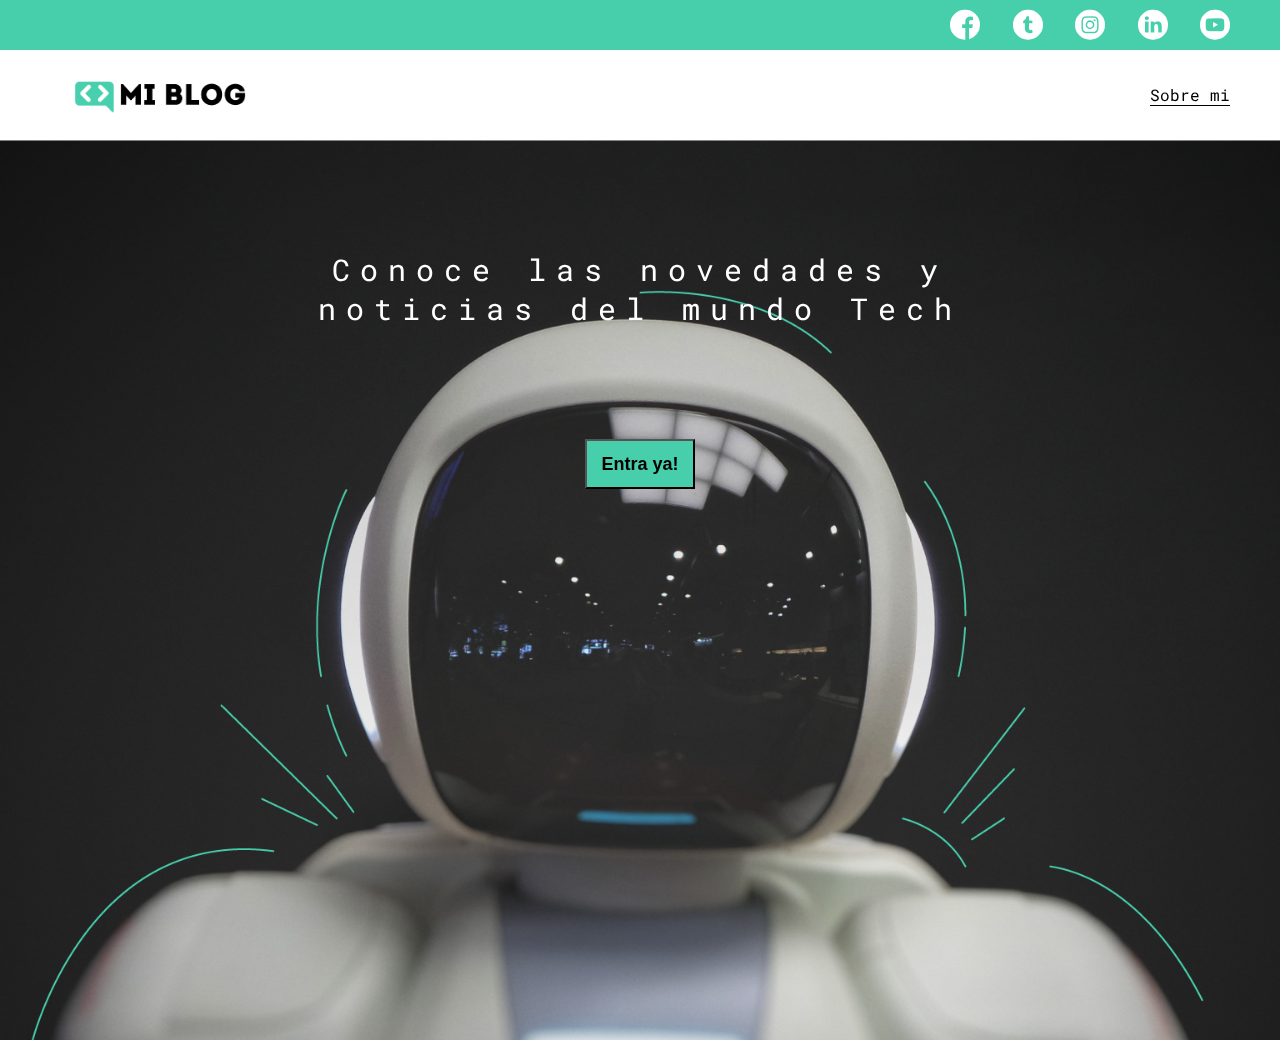
<file: index.html>
<!DOCTYPE html>
<html lang="en">
<head>
    <meta charset="UTF-8">
    <meta http-equiv="X-UA-Compatible" content="IE=edge">
    <meta name="viewport" content="width=device-width, initial-scale=1.0">
    <title>Mi Blog</title>
    <link rel="stylesheet" href="./css/main.css">
    <link rel="stylesheet" href="./css/font/flaticon.css">
    <link rel="stylesheet" href="./css/media-queries.css">
</head>
<body class="home-body">
    <header>
        <section class="header-icons-container">
            <div class="icons">
                <a href=""><span class="flaticon-001-facebook"></span></a>
                <a href=""><span class="flaticon-002-twitter"></span></a>
                <a href=""><span class="flaticon-011-instagram"></span></a>
                <a href=""><span class="flaticon-010-linkedin"></span></a>
                <a href=""><span class="flaticon-008-youtube"></span></a>
            </div>   
        </section>
        <nav>
            <section class="nav-logo-container">
                <a href="./blogs.html"><img src="./assets/img/Logo-negro.png" alt="Logo de mi blog"></a>
            </section>
            <section class="profile-link">
                <a href="perfil.html">Sobre mi</a>
            </section>
        </nav>
    </header>   
    <main class="home-main">
        <section>
            <p class="home-main-text">Conoce las novedades y <br>noticias del mundo Tech</p>
            <button class="home-main-button">
                <a href="blogs.html">Entra ya!</a>
            </button>
        </section>
    </main>
</body>
</html>
</file>
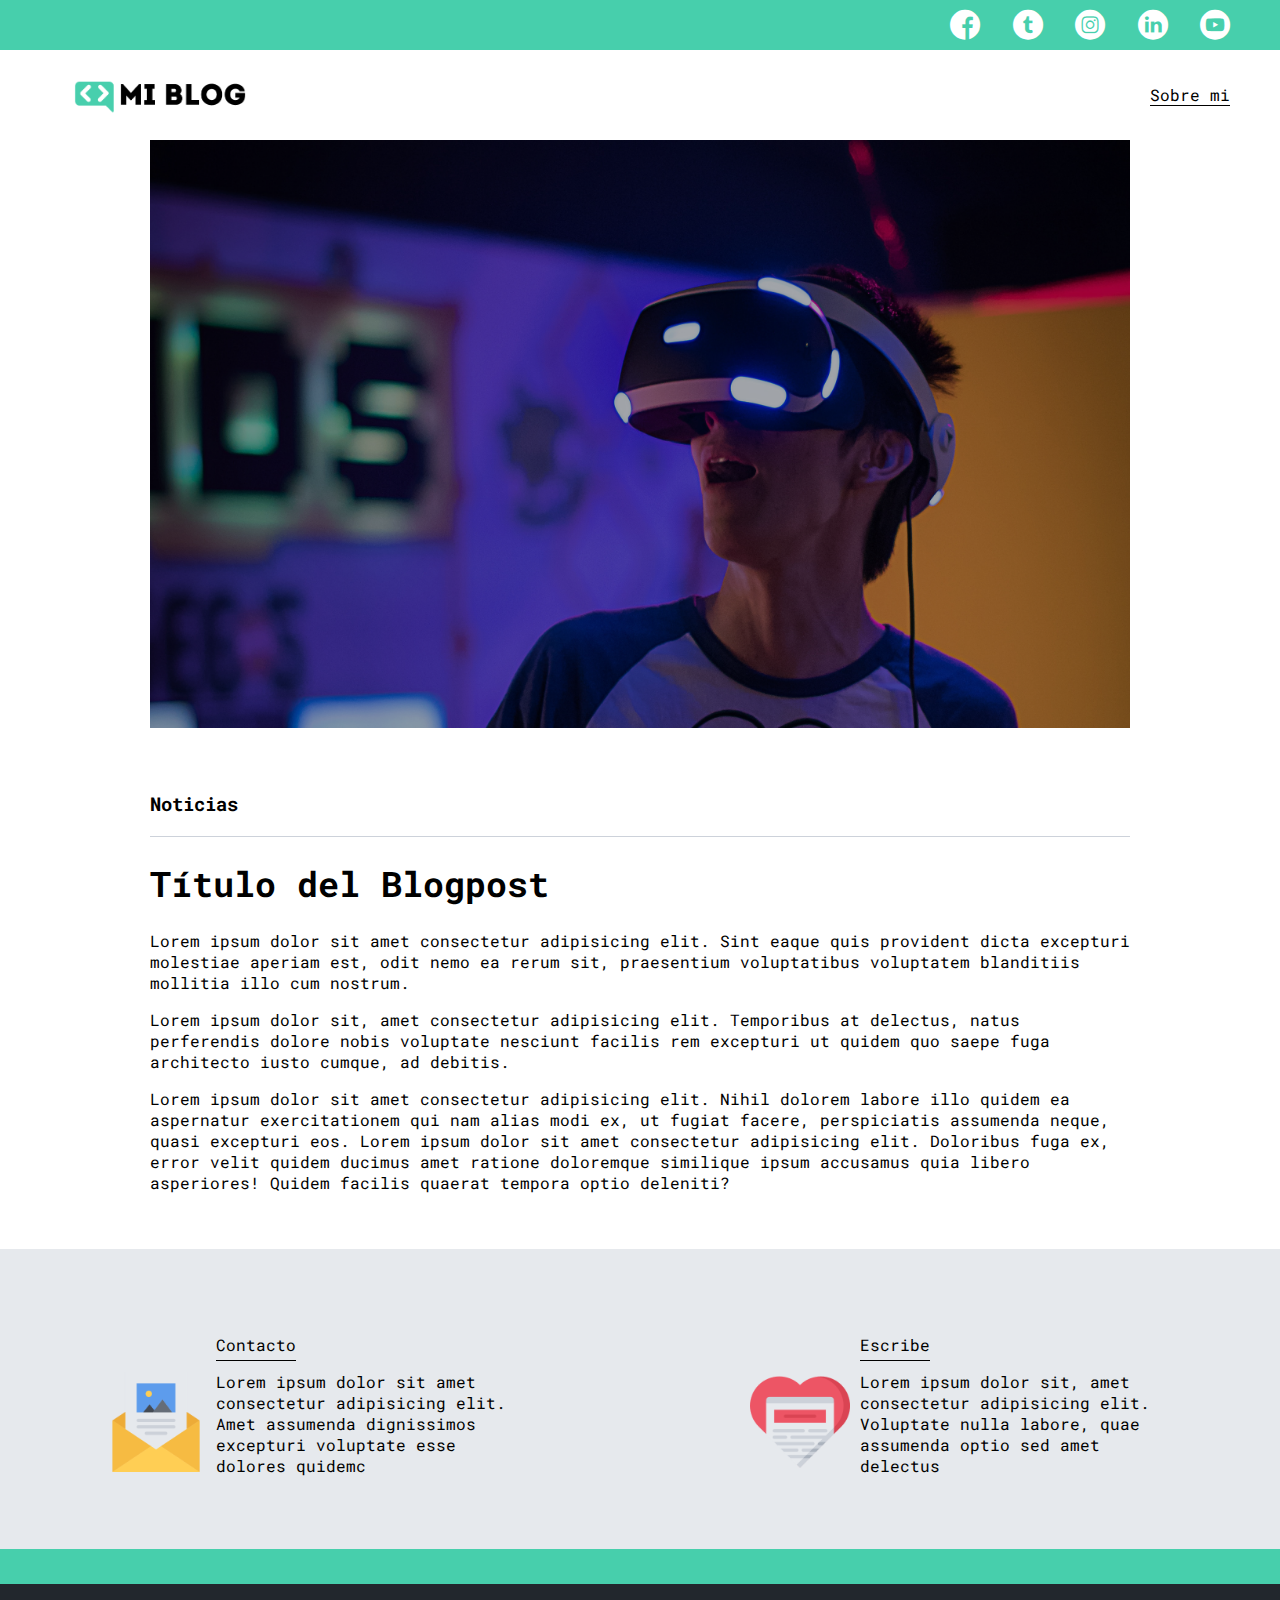
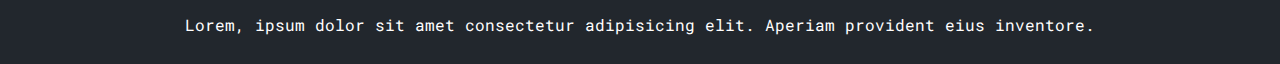
<file: blog.html>
<!DOCTYPE html>
<html lang="en">
<head>
    <meta charset="UTF-8">
    <meta http-equiv="X-UA-Compatible" content="IE=edge">
    <meta name="viewport" content="width=device-width, initial-scale=1.0">
    <title>Mi Blog</title>
    <link rel="stylesheet" href="./css/main.css">
    <link rel="stylesheet" href="./css/font/flaticon.css">
    <link rel="stylesheet" href="./css/media-queries.css">
</head>
<body>
    <header>
        <section class="header-icons-container">
            <div class="icons">
                <a href=""><span class="flaticon-001-facebook"></span></a>
                <a href=""><span class="flaticon-002-twitter"></span></a>
                <a href=""><span class="flaticon-011-instagram"></span></a>
                <a href=""><span class="flaticon-010-linkedin"></span></a>
                <a href=""><span class="flaticon-008-youtube"></span></a>
            </div>   
        </section>
        <nav>
            <section class="nav-logo-container">
                <a href="./blogs.html"><img src="./assets/img/Logo-negro.png" alt="Logo de mi blog"></a>
            </section>
            <section class="profile-link">
                <a href="perfil.html">Sobre mi</a>
            </section>
        </nav>
    </header>
    <main>
        <section class="grid-container blogpost-img-container">
            <img src="./assets/img/post-1.png" alt="">
        </section>
        <section class="blogpost-main-container">
            <div class="grid-container">
                <h3>Noticias</h3>
                <article>
                    <h1>Título del Blogpost</h1>
                    <p>Lorem ipsum dolor sit amet consectetur adipisicing elit. Sint eaque quis provident dicta excepturi molestiae aperiam est, odit nemo ea rerum sit, praesentium voluptatibus voluptatem blanditiis mollitia illo cum nostrum.</p>
                    <p>Lorem ipsum dolor sit, amet consectetur adipisicing elit. Temporibus at delectus, natus perferendis dolore nobis voluptate nesciunt facilis rem excepturi ut quidem quo saepe fuga architecto iusto cumque, ad debitis.</p>
                    <p>Lorem ipsum dolor sit amet consectetur adipisicing elit. Nihil dolorem labore illo quidem ea aspernatur exercitationem qui nam alias modi ex, ut fugiat facere, perspiciatis assumenda neque, quasi excepturi eos. Lorem ipsum dolor sit amet consectetur adipisicing elit. Doloribus fuga ex, error velit quidem ducimus amet ratione doloremque similique ipsum accusamus quia libero asperiores! Quidem facilis quaerat tempora optio deleniti?</p>
                </article>
            </div>
        </section>
        <section class="contact-main-container">
            <div>
                <img src="./assets/img/013-newsletter.png" alt="">
                <div class="contact-left">
                    <a href="">Contacto</a>
                    <p>Lorem ipsum dolor sit amet consectetur adipisicing elit. Amet assumenda dignissimos excepturi voluptate esse dolores quidemc</p>
                </div>
            </div>
            <div>
                <img src="./assets/img/006-like.png" alt="">
                <div class="contact-right">
                    <a href="">Escribe</a>
                    <p>Lorem ipsum dolor sit, amet consectetur adipisicing elit. Voluptate nulla labore, quae assumenda optio sed amet delectus </p>
                </div>
            </div>
        </section>
    </main>
    <footer>
        <p>Lorem, ipsum dolor sit amet consectetur adipisicing elit. Aperiam provident eius inventore.</p>
    </footer>
</body>
</html>
</file>
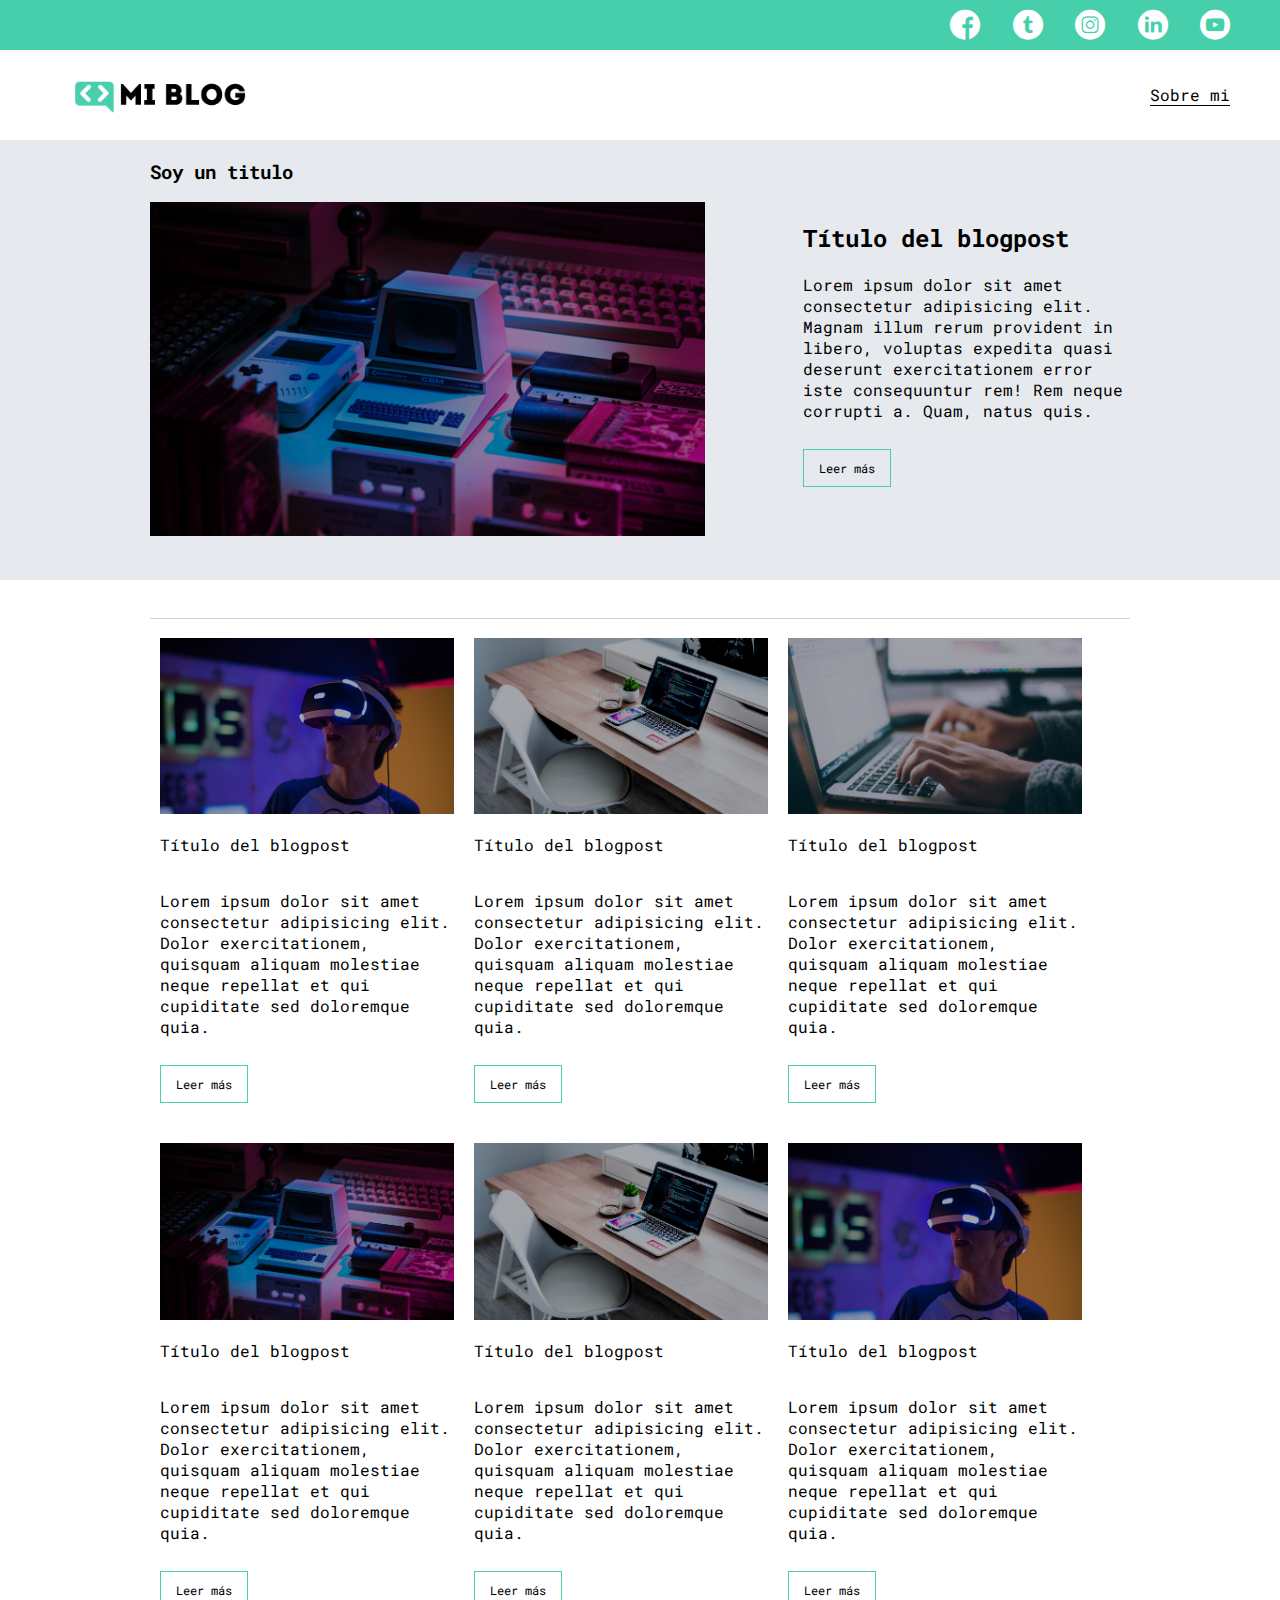
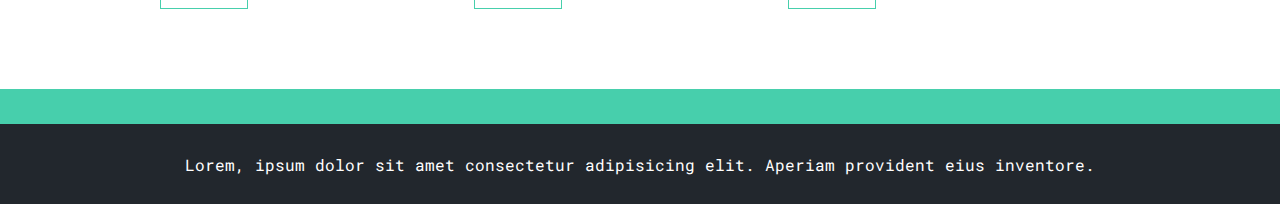
<file: blogs.html>
<!DOCTYPE html>
<html lang="en">
<head>
    <meta charset="UTF-8">
    <meta http-equiv="X-UA-Compatible" content="IE=edge">
    <meta name="viewport" content="width=device-width, initial-scale=1.0">
    <title>Mi Blog</title>
    <link rel="stylesheet" href="./css/main.css">
    <link rel="stylesheet" href="./css/font/flaticon.css">
    <link rel="stylesheet" href="./css/media-queries.css">
</head>
<body>
    <header>
        <section class="header-icons-container">
            <div class="icons">
                <a href=""><span class="flaticon-001-facebook"></span></a>
                <a href=""><span class="flaticon-002-twitter"></span></a>
                <a href=""><span class="flaticon-011-instagram"></span></a>
                <a href=""><span class="flaticon-010-linkedin"></span></a>
                <a href=""><span class="flaticon-008-youtube"></span></a>
            </div>   
        </section>
        <nav>
            <section class="nav-logo-container">
                <a href="./blogs.html"><img src="./assets/img/Logo-negro.png" alt="Logo de mi blog"></a>
            </section>
            <section class="profile-link">
                <a href="perfil.html">Sobre mi</a>
            </section>
        </nav>
    </header>
    <main class="blogs-main">
        <section class="blogs-news-container">
            <div class="grid-container blogs-main-new">
                <h3>Soy un titulo</h3>
                <div class="blogs-news-img-container">
                    <img src="./assets/img/main-news-img.png" alt="">
                </div>
                <div class="blogs-news-info-container">
                    <h2>Título del blogpost</h2>
                    <p>Lorem ipsum dolor sit amet consectetur adipisicing elit. Magnam illum rerum provident in libero, voluptas expedita quasi deserunt exercitationem error iste consequuntur rem! Rem neque corrupti a. Quam, natus quis.</p>
                    <a href="blog.html" class="blogs-button">Leer más</a>
                </div>
            </div>  
        </section>
        <section class="blogs-posts-container">
            <div class="grid-container">
                <h3></h3>
                <article class="post-container">
                    <img src="./assets/img/post-1.png" alt="">
                    <p>Título del blogpost</p>
                    <p>Lorem ipsum dolor sit amet consectetur adipisicing elit. Dolor exercitationem, quisquam aliquam molestiae neque repellat et qui cupiditate sed doloremque quia.</p>
                    <a href="blog.html" class="blogs-button">Leer más</a>
                </article>
                <article class="post-container">
                    <img src="./assets/img/post-2.png" alt="">
                    <p>Título del blogpost</p>
                    <p>Lorem ipsum dolor sit amet consectetur adipisicing elit. Dolor exercitationem, quisquam aliquam molestiae neque repellat et qui cupiditate sed doloremque quia.</p>
                    <a href="blog.html" class="blogs-button">Leer más</a>
                </article>
                <article class="post-container">
                    <img src="./assets/img/post-3.png" alt="">
                    <p>Título del blogpost</p>
                    <p>Lorem ipsum dolor sit amet consectetur adipisicing elit. Dolor exercitationem, quisquam aliquam molestiae neque repellat et qui cupiditate sed doloremque quia.</p>
                    <a href="blog.html" class="blogs-button">Leer más</a>
                </article>
                <article class="post-container">
                    <img src="./assets/img/main-news-img.png" alt="">
                    <p>Título del blogpost</p>
                    <p>Lorem ipsum dolor sit amet consectetur adipisicing elit. Dolor exercitationem, quisquam aliquam molestiae neque repellat et qui cupiditate sed doloremque quia.</p>
                    <a href="blog.html" class="blogs-button">Leer más</a>
                </article>
                <article class="post-container">
                    <img src="./assets/img/post-2.png" alt="">
                    <p>Título del blogpost</p>
                    <p>Lorem ipsum dolor sit amet consectetur adipisicing elit. Dolor exercitationem, quisquam aliquam molestiae neque repellat et qui cupiditate sed doloremque quia.</p>
                    <a href="blog.html" class="blogs-button">Leer más</a>
                </article>
                <article class="post-container">
                    <img src="./assets/img/post-1.png" alt="">
                    <p>Título del blogpost</p>
                    <p>Lorem ipsum dolor sit amet consectetur adipisicing elit. Dolor exercitationem, quisquam aliquam molestiae neque repellat et qui cupiditate sed doloremque quia.</p>
                    <a href="blog.html" class="blogs-button">Leer más</a>
                </article>
            </div>
        </section>
    </main>
    <footer>
        <p>Lorem, ipsum dolor sit amet consectetur adipisicing elit. Aperiam provident eius inventore.</p>
    </footer>
</body>
</html>
</file>
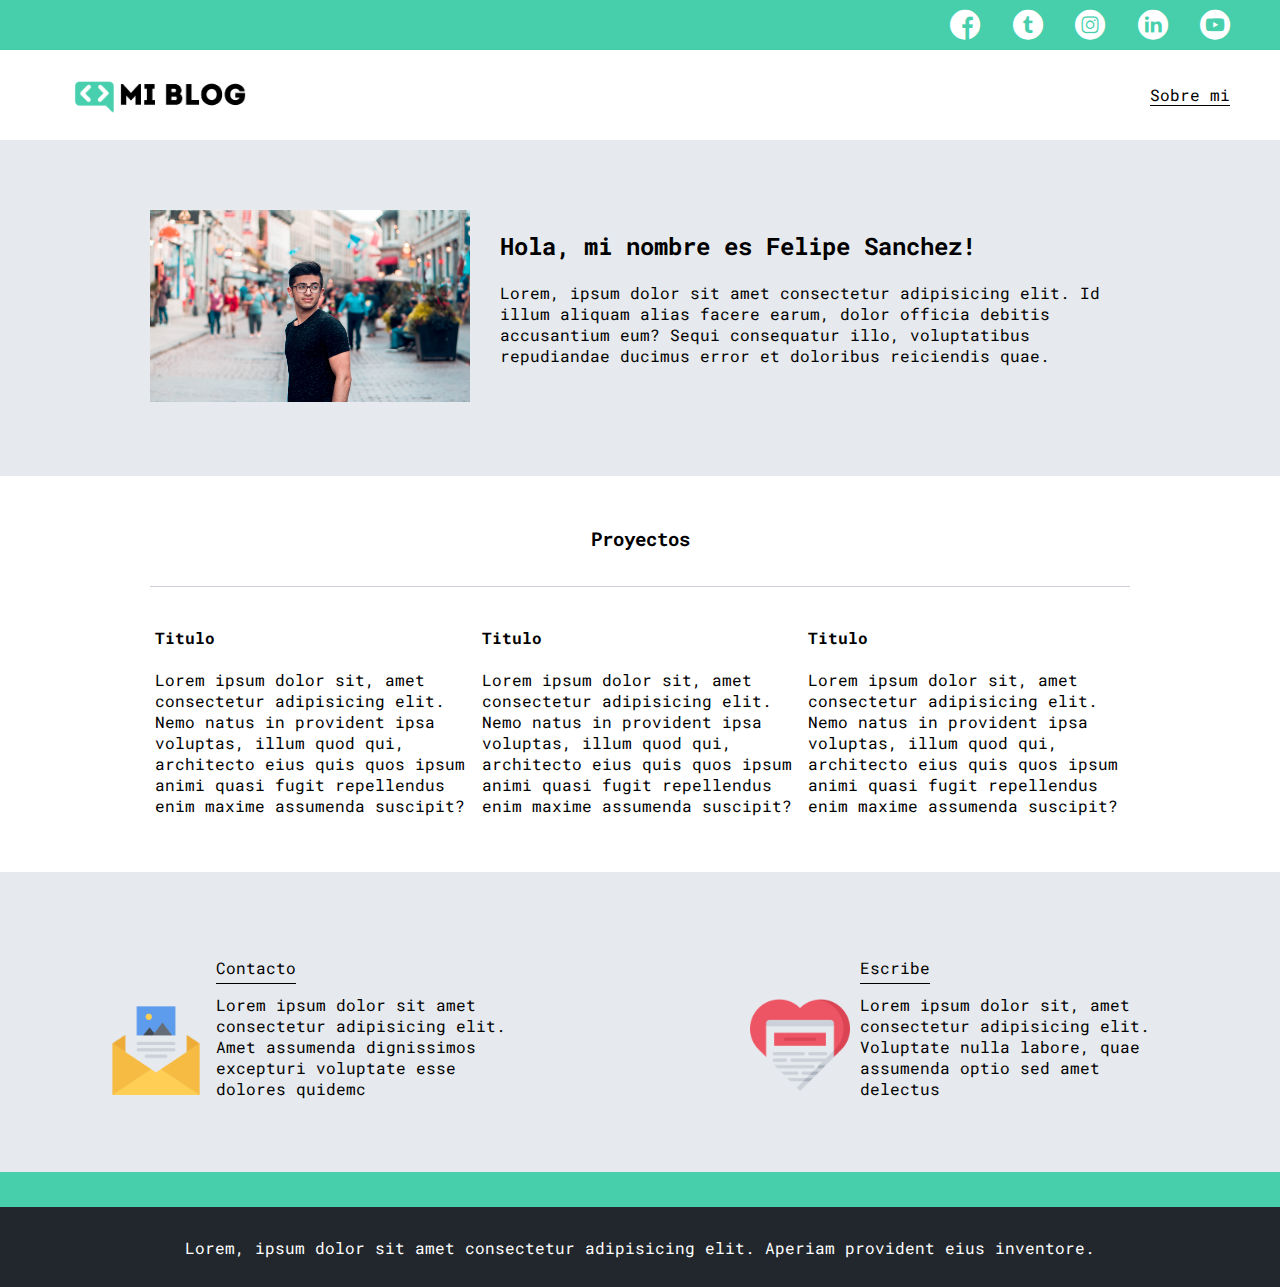
<file: perfil.html>
<!DOCTYPE html>
<html lang="en">
<head>
    <meta charset="UTF-8">
    <meta http-equiv="X-UA-Compatible" content="IE=edge">
    <meta name="viewport" content="width=device-width, initial-scale=1.0">
    <title>Mi Blog</title>
    <link rel="stylesheet" href="./css/main.css">
    <link rel="stylesheet" href="./css/font/flaticon.css">
    <link rel="stylesheet" href="./css/media-queries.css">
</head>
<body>
    <header>
        <section class="header-icons-container">
            <div class="icons">
                <a href=""><span class="flaticon-001-facebook"></span></a>
                <a href=""><span class="flaticon-002-twitter"></span></a>
                <a href=""><span class="flaticon-011-instagram"></span></a>
                <a href=""><span class="flaticon-010-linkedin"></span></a>
                <a href=""><span class="flaticon-008-youtube"></span></a>
            </div>   
        </section>
        <nav>
            <section class="nav-logo-container">
                <a href="./blogs.html"><img src="./assets/img/Logo-negro.png" alt="Logo de mi blog"></a>
            </section>
            <section class="profile-link">
                <a href="perfil.html">Sobre mi</a>
            </section>
        </nav>
    </header>
    <main>
        <section class="profile-main-container">
            <div class="grid-container profile-container">
                <div>
                    <img src="./assets/img/profile-pic.jpg" alt="">
                </div>
                <div>
                    <h2>Hola, mi nombre es Felipe Sanchez!</h2>
                    <p>Lorem, ipsum dolor sit amet consectetur adipisicing elit. Id illum aliquam alias facere earum, dolor officia debitis accusantium eum? Sequi consequatur illo, voluptatibus repudiandae ducimus error et doloribus reiciendis quae.</p>
                </div>
            </div>
            
        </section>
        <section class="profile-main-proyects">
            <div class="grid-container">
                <h3>Proyectos</h3>
                <div class="proyects-main-container">
                    <article class="proyect-container">
                        <h4>Titulo</h4>
                        <p>Lorem ipsum dolor sit, amet consectetur adipisicing elit. Nemo natus in provident ipsa voluptas, illum quod qui, architecto eius quis quos ipsum animi quasi fugit repellendus enim maxime assumenda suscipit?</p>
                    </article>
                    <article class="proyect-container">
                        <h4>Titulo</h4>
                        <p>Lorem ipsum dolor sit, amet consectetur adipisicing elit. Nemo natus in provident ipsa voluptas, illum quod qui, architecto eius quis quos ipsum animi quasi fugit repellendus enim maxime assumenda suscipit?</p>
                    </article>
                    <article class="proyect-container">
                        <h4>Titulo</h4>
                        <p>Lorem ipsum dolor sit, amet consectetur adipisicing elit. Nemo natus in provident ipsa voluptas, illum quod qui, architecto eius quis quos ipsum animi quasi fugit repellendus enim maxime assumenda suscipit?</p>
                    </article>
                </div>
            </div>
        </section>
        <section class="contact-main-container">
            <div>
                <img src="./assets/img/013-newsletter.png" alt="">
                <div class="contact-left">
                    <a href="">Contacto</a>
                    <p>Lorem ipsum dolor sit amet consectetur adipisicing elit. Amet assumenda dignissimos excepturi voluptate esse dolores quidemc</p>
                </div>
            </div>
            <div>
                <img src="./assets/img/006-like.png" alt="">
                <div class="contact-right">
                    <a href="">Escribe</a>
                    <p>Lorem ipsum dolor sit, amet consectetur adipisicing elit. Voluptate nulla labore, quae assumenda optio sed amet delectus </p>
                </div>
            </div>
        </section>
    </main>
    <footer>
        <p>Lorem, ipsum dolor sit amet consectetur adipisicing elit. Aperiam provident eius inventore.</p>
    </footer>
</body>
</html>
</file>
<file: css/main.css>
@import url('https://fonts.googleapis.com/css2?family=Roboto+Mono:wght@400;500;700&family=Roboto+Slab:wght@400;700&family=Roboto:wght@400;500;700;900&display=swap');
body {
    font-family: 'Roboto mono', monospace;
    margin: 0;
    padding: 0;
}
a {
    text-decoration: none;
    display: inline;
    color: black;
}
.home-body {
    position: fixed;
    top: 0;
    bottom: 0;
    left: 0;
    right: 0;    
}
.grid-container {
    max-width: 980px;
    margin: auto;
}
header {
    width: 100%;
    height: 140px;
    display: grid;
    grid-template-rows: 1fr 1fr;
}
header .header-icons-container {
    width: 100%;
    height: 50px;
    display: grid;
    background-color: #47cfac;
}
header .header-icons-container .icons {
    width: 300px;
    height: auto;
    display: flex;
    justify-items: flex-end;
    align-items: center;
    justify-content: space-between;
    justify-self: end;
    margin-right: 50px;
}
header .icons span {
    color: white;
}
nav {
    display: grid;
    grid-template-columns: 1fr 1fr;
    height: 90px;
}
nav .nav-logo-container {
    margin-left: 50px;
}
nav .nav-logo-container img {
    width: 220px;
    margin-top: 10px;
}
nav .profile-link {
    display: flex;
    align-items: center;
    justify-content: flex-end;
    margin-right: 50px;
}
nav .profile-link a {
    
    color: black;
    border-bottom: 1px solid black;
}
.home-main {
    height: 100%;
    background-image: url('../assets/cover.png');
    background-size: cover;
    background-position: center;
    background-repeat: no-repeat;
    display: grid;
    grid-template-columns: 1fr 4fr 1fr;
    justify-content: center;
}
.home-main section {
    display: grid;
    grid-column: 2;
    justify-items: center;
    height: 350px;
    margin-top: 80px;
}
.home-main-text {
    font-family: 'Roboto mono', monospace;
    font-size: 30px;
    font-weight: 700px;
    letter-spacing: 10px;
    color: white;
    text-align: center;
}
.home-main-button {
    width: 110px;
    height: 50px;
    background: #47cfac;
    display: grid;
    align-items: center;
}
.home-main-button a {
    font-weight: 700;
    font-size: 18px;
}
.blogs-main {
    display: grid;
}
.blogs-news-container {
    background-color: #e6e9ed;
    padding: 0 50px 40px;
}
.blogs-main-new {
    display: grid;
    grid-template-columns: 2fr 1fr;
    grid-template-rows: 2fr;
}
.blogs-news-img-container {
    grid-column: 1;
}
.blogs-news-img-container img {
    width: 85%;
}
.blogs-news-info-container {
    grid-column: 2;
}
.blogs-news-info-container p {
    margin-bottom: 35px;
}
.blogs-posts-container {
    padding: 0 50px 40px;    
}
.blogs-posts-container h3 {
    border-bottom: 1px solid #cdd2da;
    padding-bottom: 20px;
    text-align: center;
}
.blogs-button {
    border: 1px solid #47cfac;
    padding: 10px 15px;
    font-size: 12px;
}

.blogs-posts-container .post-container {
    display: inline-block;
    padding-left: 10px;
    max-width: 30%;
    margin-bottom: 50px;
}
.blogs-posts-container .post-container p {
    margin-bottom: 35px;
}
.blogs-posts-container .post-container img {
    width: 100%;
}
footer {
    width: 100%;
    height: 80px;
    background-color: #22272d;
    border-top: 35px solid #47cfac;
    text-align: center;
}
footer p {
    color: white;
    margin-top: 30px;
}
.blogpost-img-container {
    padding: 0 50px 40px;
}
.blogpost-img-container img {
    width: 100%;
}
.blogpost-main-container {
    padding: 0 50px 40px;
}
.blogpost-main-container h3 {
    border-bottom: 1px solid #cdd2da;
    padding-bottom: 20px;
}
.blogpost-main-container article h1 {
    font-size: 35px;
}
.contact-main-container {
    width: 100%;
    min-height: 250px;
    background-color: #e6e9ed;
    text-align: center;
    padding-bottom: 50px;
}
.contact-main-container div {
    display: inline-block;
    width: 49.5%;
    height: 100%;
}
.contact-main-container div a {
    border-bottom: 1px solid black;
    padding-bottom: 5px;
}
.contact-main-container .contact-left, .contact-right {
    text-align: initial;
    margin-top: 85px;
}
.contact-main-container img {
    width: 100px;
}
.profile-main-container {
    padding: 70px 40px;
    background-color: #e6e9ed;
    margin-bottom: 50px;
}
.profile-main-container img {
    width: 320px;
    margin-right: 30px;
}
.profile-main-container .profile-container {
    display: flex;
}
.profile-main-proyects {
    padding: 0 50px 40px;
}
.profile-main-proyects h3 {
    border-bottom: 1px solid #cdd2da;
    padding-bottom: 35px;
    text-align: center;
}
.proyects-main-container {
    display: grid;
    grid-template-columns: 1fr 1fr 1fr;
}
.proyect-container {
    padding: 0 5px;    
}
</file>
<file: css/font/flaticon.css>
/*
  	Flaticon icon font: Flaticon
  	Creation date: 20/12/2018 09:27
  	*/

      @font-face {
        font-family: "Flaticon";
        src: url("./Flaticon.eot");
        src: url("./Flaticon.eot?#iefix") format("embedded-opentype"),
             url("./Flaticon.woff") format("woff"),
             url("./Flaticon.ttf") format("truetype"),
             url("./Flaticon.svg#Flaticon") format("svg");
        font-weight: normal;
        font-style: normal;
      }
      
      @media screen and (-webkit-min-device-pixel-ratio:0) {
        @font-face {
          font-family: "Flaticon";
          src: url("./Flaticon.svg#Flaticon") format("svg");
        }
      }
      
      [class^="flaticon-"]:before, [class*=" flaticon-"]:before,
      [class^="flaticon-"]:after, [class*=" flaticon-"]:after {   
        font-family: Flaticon;
              font-size: 30px;
      font-style: normal;
      margin-left: 20px;
      }
      
      .flaticon-001-facebook:before { content: "\f100"; }
      .flaticon-002-twitter:before { content: "\f101"; }
      .flaticon-003-whatsapp:before { content: "\f102"; }
      .flaticon-004-groupme:before { content: "\f103"; }
      .flaticon-005-kik:before { content: "\f104"; }
      .flaticon-006-skype:before { content: "\f105"; }
      .flaticon-007-periscope:before { content: "\f106"; }
      .flaticon-008-youtube:before { content: "\f107"; }
      .flaticon-009-itunes:before { content: "\f108"; }
      .flaticon-010-linkedin:before { content: "\f109"; }
      .flaticon-011-instagram:before { content: "\f10a"; }
      .flaticon-012-messenger:before { content: "\f10b"; }
      .flaticon-013-twitter-1:before { content: "\f10c"; }
      .flaticon-014-snapchat:before { content: "\f10d"; }
      .flaticon-015-reddit:before { content: "\f10e"; }
</file>
<file: css/media-queries.css>
@media screen and (max-width: 900px) {
    .blogs-main-new {
        grid-template-columns: 1fr;
        grid-template-rows: 3fr;
    }
    .blogs-news-img-container {
        grid-row: 2;
    }
    .blogs-news-info-container {
        grid-column: 1;
        grid-row: 3; 
    }
    .blogs-posts-container .post-container {
        max-width: 45%;
    }
    .proyects-main-container {
        grid-template-columns: 1fr 1fr;
        grid-template-rows: 2fr;
    }
    .profile-main-container .profile-container {
        display: block;   
    }
}
@media screen and (max-width: 600px) {
    .blogs-posts-container .post-container {
        max-width: 95%;    
    }
}
</file>
